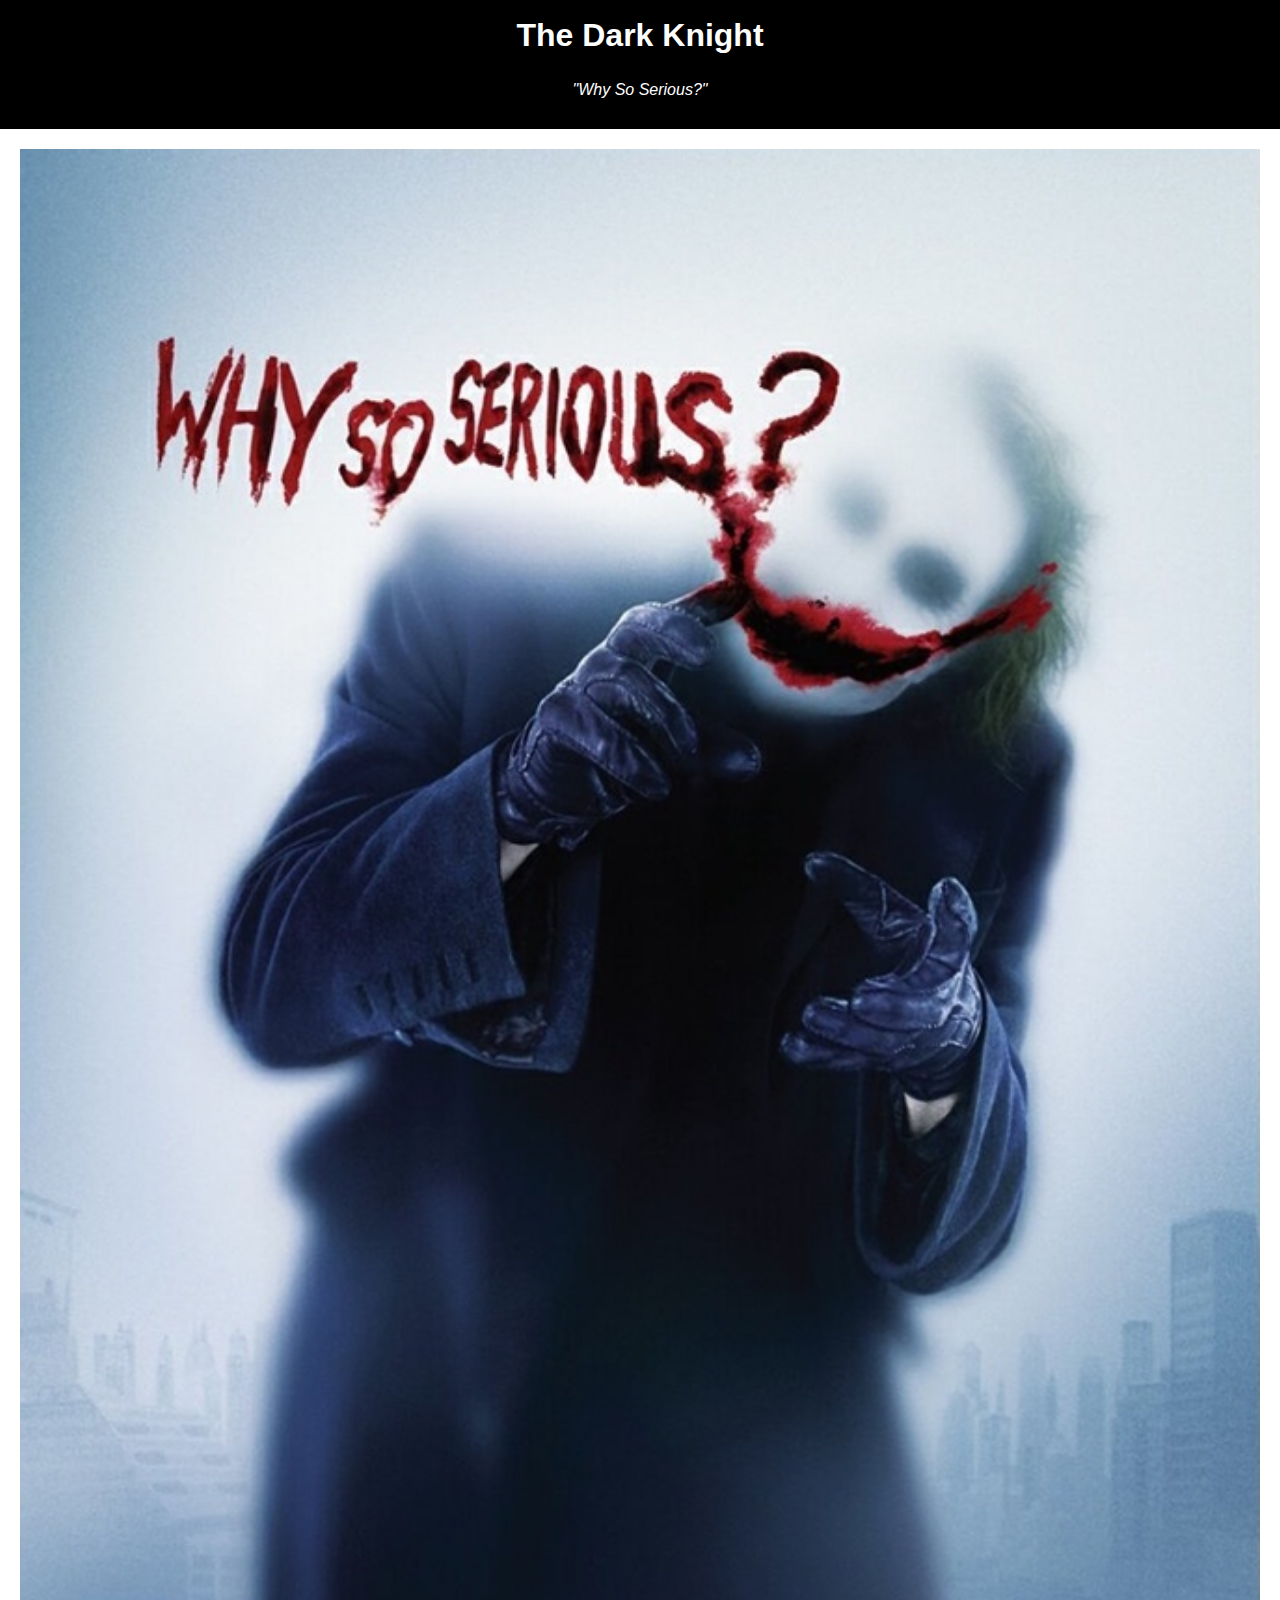
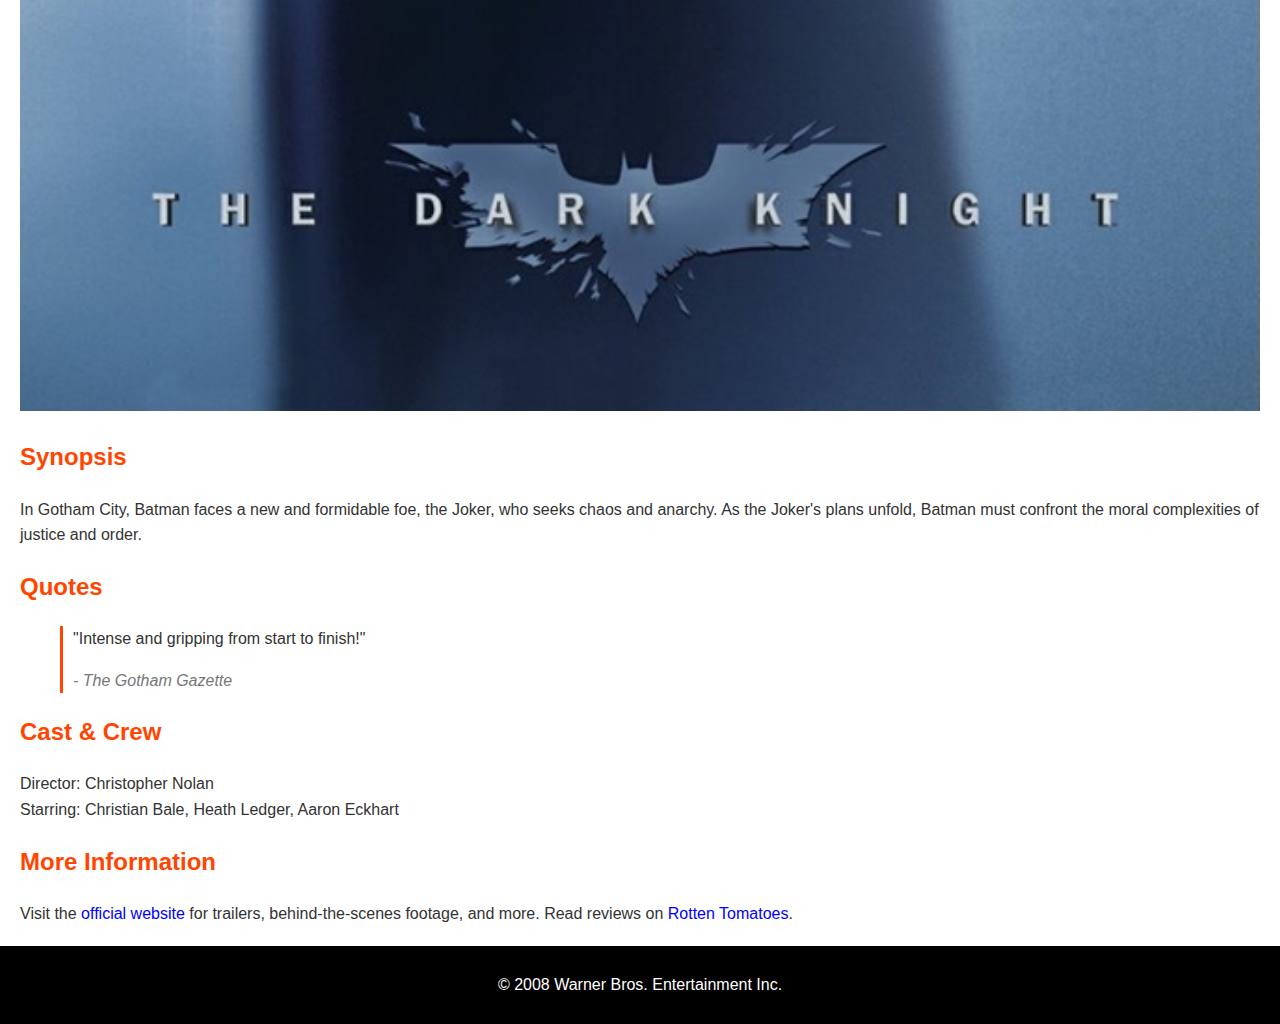
<file: index.html>
<!DOCTYPE html>
<html lang="en">
<head>
    <meta charset="UTF-8">
    <meta name="viewport" content="width=device-width, initial-scale=1.0">
    <link rel="stylesheet" href="styles.css">
    <title>The Dark Knight</title>
</head>
<body>
    <header>
        <h1>The Dark Knight</h1>
        <p class="tagline">"Why So Serious?"</p>
    </header>

    <section id="poster">
        <img src="PW51827-Joker-Why-So-Serious.jpg" alt="The Dark Knight Movie Poster">
    </section>

    <section id="details">
        <h2>Synopsis</h2>
        <p>In Gotham City, Batman faces a new and formidable foe, the Joker, who seeks chaos and anarchy. As the Joker's plans unfold, Batman must confront the moral complexities of justice and order.</p>

        <h2>Quotes</h2>
        <blockquote>
            <p>"Intense and gripping from start to finish!"</p>
            <cite>- The Gotham Gazette</cite>
        </blockquote>

        <h2>Cast & Crew</h2>
        <ul>
            <li>Director: Christopher Nolan</li>
            <li>Starring: Christian Bale, Heath Ledger, Aaron Eckhart</li>
        </ul>
    </section>

    <section id="links">
        <h2>More Information</h2>
        <p>Visit the <a href="https://www.thedarkknightmovie.com" target="_blank">official website</a> for trailers, behind-the-scenes footage, and more. Read reviews on <a href="https://www.rottentomatoes.com/dark_knight" target="_blank">Rotten Tomatoes</a>.</p>
    </section>

    <footer>
        <p>&copy; 2008 Warner Bros. Entertainment Inc.</p>
    </footer>
</body>
</html>
</file>
<file: styles.css>
body {
    font-family: 'Arial', sans-serif;
    color: #333;
    line-height: 1.6;
    margin: 0;
    padding: 0;
}

header {
    background-color: #000;
    color: #fff;
    text-align: center;
    padding: 10px;
}

h1 {
    margin: 0;
}

.tagline {
    font-style: italic;
}

#poster img {
    width: 100%;
    height: auto;
}

section {
    margin: 20px;
}

h2 {
    color: #FF4500; /* Dark Orange */
}

blockquote {
    border-left: 3px solid #FF4500;
    padding-left: 10px;
}

cite {
    display: block;
    margin-top: 10px;
    color: #777;
}

ul {
    list-style: none;
    padding: 0;
}

#links a {
    color: #0000FF; /* Blue */
    text-decoration: none;
}

#links a:hover {
    text-decoration: underline;
}

footer {
    background-color: #000;
    color: #fff;
    text-align: center;
    padding: 10px;
}
</file>
